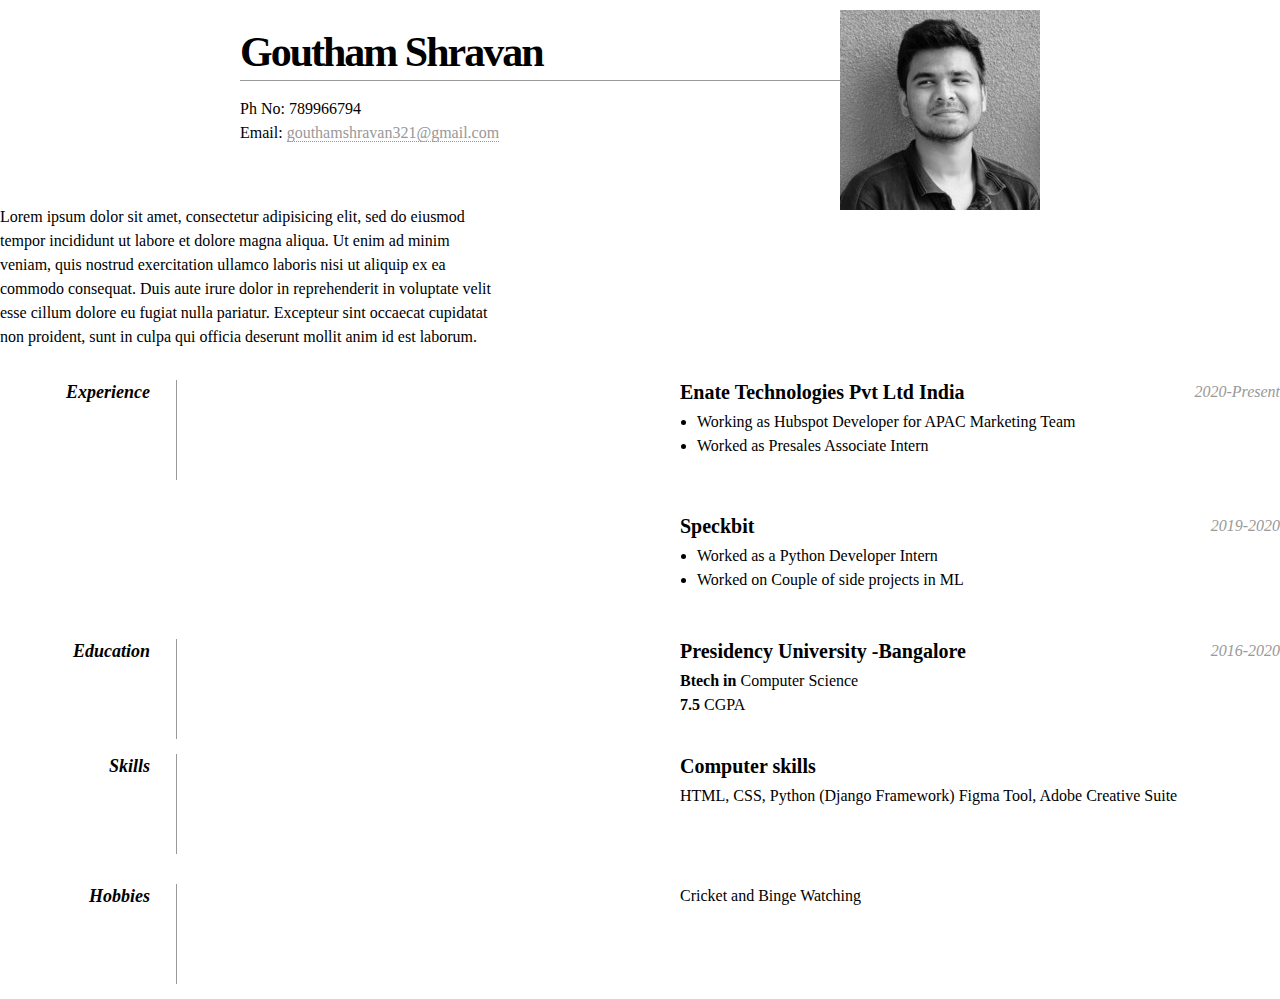
<file: CV with HTMLCSS/index.html>
<!DOCTYPE html>
<html>
<head>
	<title>New CV</title>
	<link rel="stylesheet" type="text/css" href="style.css">
</head>


<body>

    <div id="page-wrap">
    
        <img src="imageJpg.jpg" alt="ProfilePic" id="pic" />
    
       
     
        
            <h1 class="fn">Goutham Shravan</h1>
        
            <p>
                Ph No: <span class="tel">789966794</span><br />
                Email: <a class="email" href="gouthamshravan321@gmail.com">gouthamshravan321@gmail.com</a>
            </p>
        </div>
                
        <div id="objective">
            <p>
              Lorem ipsum dolor sit amet, consectetur adipisicing elit, sed do eiusmod
               tempor incididunt ut labore et dolore magna aliqua. Ut enim ad minim veniam,
               quis nostrud exercitation ullamco laboris nisi ut aliquip ex ea commodo
               consequat. Duis aute irure dolor in reprehenderit in voluptate velit esse
               cillum dolore eu fugiat nulla pariatur. Excepteur sint occaecat cupidatat non
               proident, sunt in culpa qui officia deserunt mollit anim id est laborum. 
            </p>
        </div>
        
        <div class="clear"></div>
        
        <dl>
            <dd class="clear"></dd>
            <dt>Experience</dt>
            <dd>
                <h2>Enate Technologies Pvt Ltd India <span>2020-Present</span></h2>
                <ul>
                    <li>Working as Hubspot Developer for APAC Marketing Team</li>
                    <li>Worked as Presales Associate Intern</li>
                </ul><br>

                
                <h2>Speckbit <span>2019-2020</span></h2>
                <ul>
                    <li>Worked as a Python Developer Intern </li>
                    <li>Worked on Couple of side projects in ML</li>
                </ul> 
            </dd>
            <dd class="clear"></dd>    
            <dt>Education</dt>
            <dd>
                <h2>Presidency University -Bangalore <span>2016-2020</span></h2>
                <p><strong>Btech in</strong> Computer Science<br />
                   <strong>7.5 </strong> CGPA</p>
            </dd>
            
            <dd class="clear"></dd>
            
            <dt>Skills</dt>
            <dd>  
                <h2>Computer skills</h2>
                <p>HTML, CSS, Python (Django Framework) Figma Tool,  Adobe Creative Suite</p>
            </dd>
            
            <dd class="clear"></dd>
            
            
            <dd class="clear"></dd>
            
            <dt>Hobbies</dt>
            <dd>Cricket and Binge Watching</dd>          
            <dd class="clear"></dd>
        </dl>
        
        <div class="clear"></div>
    
    </div>

</body>

</html>

</body>
</html>
</file>
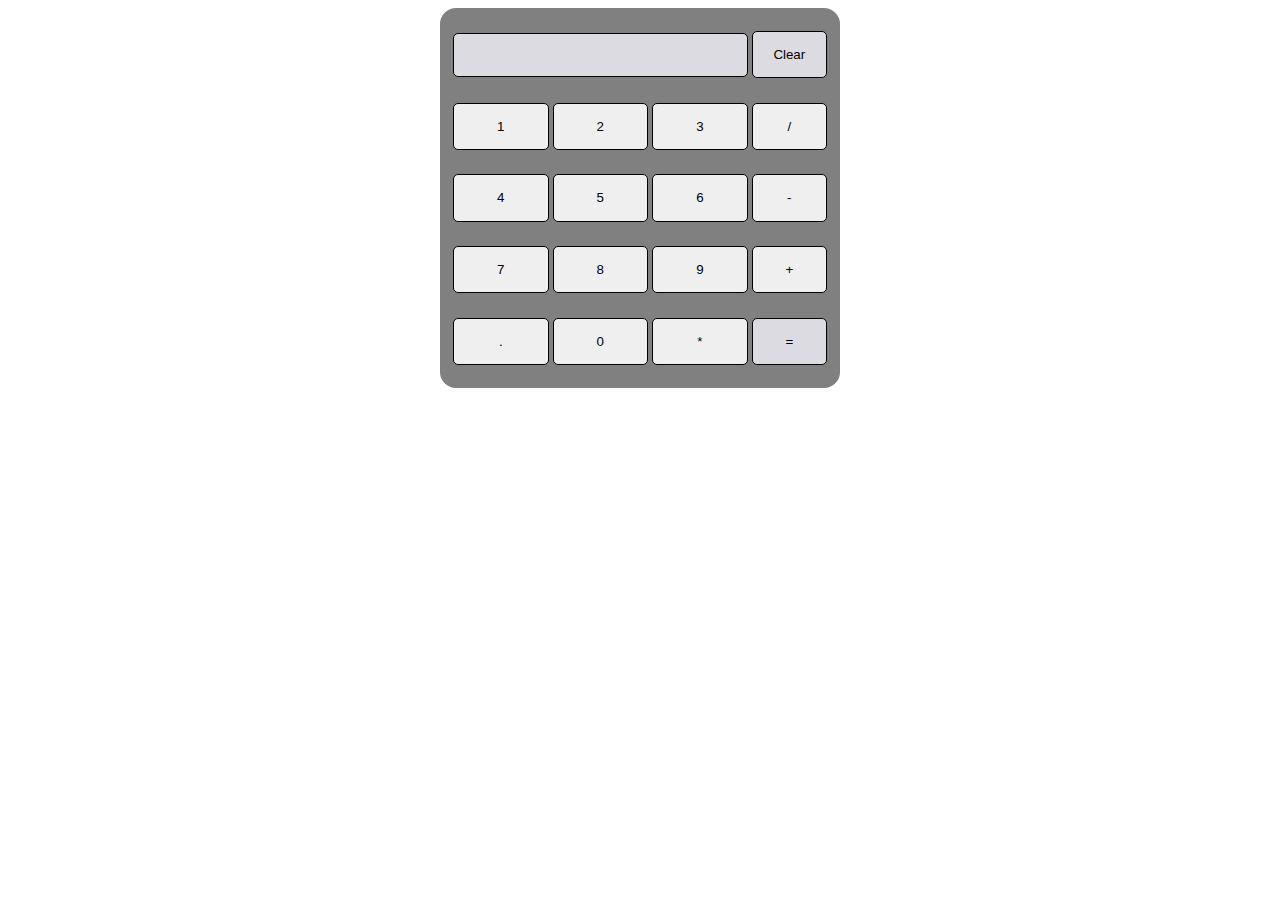
<file: JS Calc/index.html>
<html>
    <head>
        <title>
            Calculator App
        </title>
        <link rel="stylesheet" href="style.css">
    </head>
    <body>
        <table class = "calculator" >
            <tr>
            <td colspan = "3"> <input class = "display-box" type = "text" id = "result" disabled style = "background-color: #dcdbe1;"  /> </td>
            <td> <input class = "button" type = "button" value = "Clear" onclick = "clearScreen()" style = "background-color: #dcdbe1;" /> </td>
            </tr>
            <tr>
            <td> <input class = "button" type = "button" value = "1" onclick = "display('1')" /> </td>
            <td> <input class = "button" type = "button" value = "2" onclick = "display('2')" /> </td>
            <td> <input class = "button" type = "button" value = "3" onclick = "display('3')" /> </td>
            <td> <input class = "button" type = "button" value = "/" onclick = "display('/')" /> </td>
            </tr>
            <tr> 
            <td> <input class = "button" type = "button" value = "4" onclick = "display('4')" /> </td>
            <td> <input class = "button" type = "button" value = "5" onclick = "display('5')" /> </td>
            <td> <input class = "button" type = "button" value = "6" onclick = "display('6')" /> </td>
            <td> <input class = "button" type = "button" value = "-" onclick = "display('-')" /> </td>
            </tr>
            <tr>
            <td> <input class = "button" type = "button" value = "7" onclick = "display('7')" /> </td>
            <td> <input class = "button" type = "button" value = "8" onclick = "display('8')" /> </td>
            <td> <input class = "button" type = "button" value = "9" onclick = "display('9')" /> </td>
            <td> <input class = "button" type = "button" value = "+" onclick = "display('+')" /> </td>
            </tr>
            <tr>
            <td> <input class = "button" type = "button" value = "." onclick = "display('.')" /> </td>
            <td> <input class = "button" type = "button" value = "0" onclick = "display('0')" /> </td>

          
            <td> <input class = "button" type = "button" value = "*" onclick = "display('*')" /> </td>
            <td> <input class = "button" type = "button" value = "=" onclick = "calculate()" style = "background-color: #dcdbe1;" /> </td>  
        </tr>
            </table>
            <script src="app.js"></script>
    </body>
</html>
</file>
<file: CV with HTMLCSS/style.css>
*{ 
	margin: 0; padding: 0; 
}

body { 
	line-height: 24px;  
}


.clear { 
	clear: both; 
}
        

#page-wrap { 
	width: 800px; 
	margin: 40px auto 60px; 
}
        

#pic { 
	float: right; 
	margin: -30px 0 0 0; 
}
        

h1 { 
	margin: 0 0 16px 0; 
	padding: 0 0 16px 0; 
	font-size: 42px; 
	font-weight: bold; 
	letter-spacing: -2px;
    border-bottom: 1px solid #999;
}
        

h2 { 
	font-size: 20px; 
	margin: 0 0 6px 0; 
	position: relative; 
}
        

h2 span { 
	position: absolute; 
	bottom: 0; right: 0; 
	font-style: italic; 
	font-size: 16px; 
	color: #999; 
	font-weight: normal; 
}
      
p { 
	margin: 0 0 16px 0; 
}
        
a { 
	color: #999; 
	text-decoration: none;
	border-bottom: 1px dotted #999; 
}
        

a:hover { 
	border-bottom-style: solid; 
	color: black; 
}
        
ul { 
	margin: 0 0 32px 17px; 
}
       
#objective { 
	width: 500px; 
	float: left; 
}

        
dt { 
	font-style: italic; 
	font-weight: bold; 
	font-size: 18px; 
	text-align: right; 
	padding: 0 26px 0 0; 
	width: 150px; 
	float: left; 
	height: 100px; 
	border-right: 1px solid #999;  
}
        

dd { width: 600px; 
	float: right; 
}
        
dd.clear { 
	float: none; 
	margin: 0; 
	height: 15px; 
}
</file>
<file: JS Calc/style.css>
.calculator {
    padding: 10px;
    border-radius: 1em;
    height: 380px;
    width: 400px;
    margin: auto;
    background-color: grey;
}


   .display-box {
    background-color: #dcdbe1;
    border: solid black 0.5px;
    color: black;
    border-radius: 5px;
    width: 100%;
    height: 65%;
   }


   .button {
    color: black;
    border: solid black 0.5px;
    width: 100%;
    border-radius: 5px;
    height: 70%;
    outline: none;
   }
</file>
